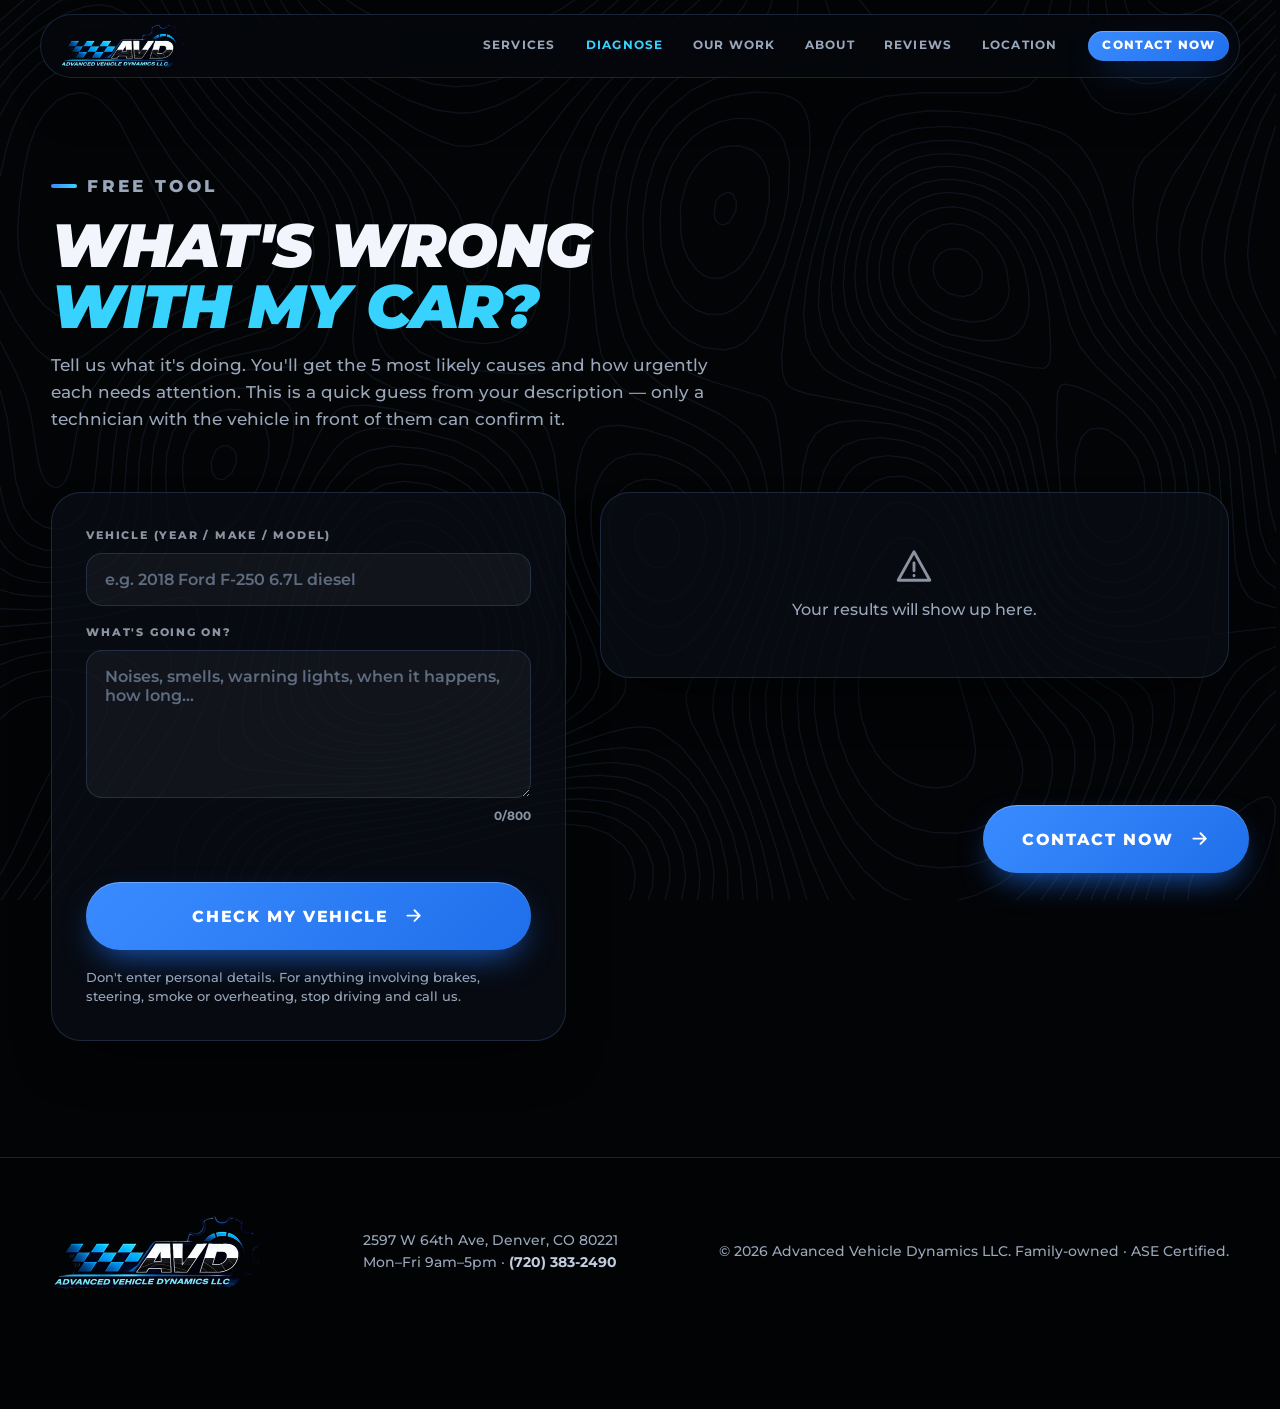
<file: diagnose.html>
<!doctype html>
<html lang="en">
<head>
  <meta charset="utf-8">
  <meta name="viewport" content="width=device-width, initial-scale=1, viewport-fit=cover">
  <title>What's Wrong With My Car? | Advanced Vehicle Dynamics, Denver</title>
  <meta name="description" content="Describe your vehicle problem and get the 5 most likely causes and how urgent each is. Free tool from Advanced Vehicle Dynamics, Denver CO.">
  <meta name="theme-color" content="#030406">
  <link rel="icon" type="image/png" href="favicon.png">
  <link rel="preconnect" href="https://fonts.googleapis.com">
  <link rel="preconnect" href="https://fonts.gstatic.com" crossorigin>
  <link href="https://fonts.googleapis.com/css2?family=Montserrat:ital,wght@0,500;0,600;0,700;0,800;0,900;1,800;1,900&display=swap" rel="stylesheet">
  <link rel="stylesheet" href="css/style.css">
  <link rel="stylesheet" href="css/diagnose.css">
</head>
<body>

<!-- icon sprite -->
<svg width="0" height="0" style="position:absolute" aria-hidden="true">
  <defs>
    <symbol id="i-wrench" viewBox="0 0 24 24"><path d="M14.7 6.3a4 4 0 0 0-5.4 5.4L3 18l3 3 6.3-6.3a4 4 0 0 0 5.4-5.4l-2.6 2.6-2.4-.6-.6-2.4z"/></symbol>
    <symbol id="i-gauge" viewBox="0 0 24 24"><path d="M4 17a8.5 8.5 0 1 1 16 0"/><path d="M12 17l4-5"/><circle cx="12" cy="17" r="1.2"/></symbol>
    <symbol id="i-engine" viewBox="0 0 24 24"><path d="M4 11h2V8h4V6h5v2h2v3h3v5h-3v2H9l-2-2H4z"/><path d="M10 11h5"/></symbol>
    <symbol id="i-gear" viewBox="0 0 24 24"><circle cx="12" cy="12" r="3.2"/><circle cx="12" cy="12" r="6.6"/><path d="M12 2.6v2.2M12 19.2v2.2M2.6 12h2.2M19.2 12h2.2M5.4 5.4l1.6 1.6M17 17l1.6 1.6M18.6 5.4L17 7M7 17l-1.6 1.6"/></symbol>
    <symbol id="i-snow" viewBox="0 0 24 24"><path d="M12 3v18M4.2 7.5l15.6 9M4.2 16.5l15.6-9"/><path d="M9.5 4.6L12 6.5l2.5-1.9M9.5 19.4L12 17.5l2.5 1.9"/></symbol>
    <symbol id="i-truck" viewBox="0 0 24 24"><path d="M2 16V7h11v9M13 10h4l3.5 3.5V16H19"/><circle cx="7" cy="17.5" r="2"/><circle cx="16.5" cy="17.5" r="2"/></symbol>
    <symbol id="i-route" viewBox="0 0 24 24"><circle cx="6" cy="5.5" r="2.2"/><circle cx="18" cy="18.5" r="2.2"/><path d="M8.2 5.5H14a3.2 3.2 0 0 1 0 6.4h-4a3.2 3.2 0 0 0 0 6.4h5.8"/></symbol>
    <symbol id="i-spark" viewBox="0 0 24 24"><path d="M11 3l1.8 4.7 4.7 1.8-4.7 1.8L11 16l-1.8-4.7L4.5 9.5l4.7-1.8z"/><path d="M19 15l.8 2 2 .8-2 .8-.8 2-.8-2-2-.8 2-.8z"/></symbol>
    <symbol id="i-phone" viewBox="0 0 24 24"><path d="M5 4h4l2 5-2.5 1.5a11 11 0 0 0 5 5L15 13l5 2v4a2 2 0 0 1-2 2A16 16 0 0 1 3 6a2 2 0 0 1 2-2z"/></symbol>
    <symbol id="i-chat" viewBox="0 0 24 24"><path d="M4 5h16v11H9l-5 4z"/></symbol>
    <symbol id="i-pin" viewBox="0 0 24 24"><path d="M12 21s7-6.2 7-11a7 7 0 0 0-14 0c0 4.8 7 11 7 11z"/><circle cx="12" cy="10" r="2.5"/></symbol>
    <symbol id="i-clock" viewBox="0 0 24 24"><circle cx="12" cy="12" r="9"/><path d="M12 7v5l3 2"/></symbol>
    <symbol id="i-star" viewBox="0 0 24 24"><path d="M12 3l2.8 6 6.2.7-4.6 4.3 1.2 6.5-5.6-3.3-5.6 3.3 1.2-6.5L3 9.7 9.2 9z"/></symbol>
    <symbol id="i-camera" viewBox="0 0 24 24"><path d="M4 8h3l2-3h6l2 3h3v11H4z"/><circle cx="12" cy="13" r="3.5"/></symbol>
    <symbol id="i-arrow" viewBox="0 0 24 24"><path d="M5 12h14M13 6l6 6-6 6"/></symbol>
    <symbol id="i-check" viewBox="0 0 24 24"><path d="M5 12.5l4.2 4.2L19 7"/></symbol>
    <symbol id="i-badge" viewBox="0 0 24 24"><path d="M12 3l7 3v5c0 4.6-3 8.2-7 10-4-1.8-7-5.4-7-10V6z"/><path d="M8.8 12l2.4 2.4 4-4.4"/></symbol>
    <symbol id="i-home" viewBox="0 0 24 24"><path d="M3 11l9-7 9 7"/><path d="M5.5 9.5V20h13V9.5"/><path d="M10 20v-5.5h4V20"/></symbol>
    <symbol id="i-menu" viewBox="0 0 24 24"><path d="M4 7h16M4 12h16M4 17h16"/></symbol>
    <symbol id="i-x" viewBox="0 0 24 24"><path d="M6 6l12 12M18 6L6 18"/></symbol>
    <symbol id="i-alert" viewBox="0 0 24 24"><path d="M12 3l10 18H2z"/><path d="M12 10v5M12 18v.2"/></symbol>
  </defs>
</svg>

<div class="cursor-glow" aria-hidden="true"></div>
<div class="scrollbar" aria-hidden="true"><i></i></div>

<header class="nav" id="nav">
  <a class="nav__logo" href="index.html" aria-label="Advanced Vehicle Dynamics — home" data-fx="nudge">
    <img src="logo-sm.png" alt="AVD Advanced Vehicle Dynamics LLC" width="420" height="151">
  </a>
  <nav class="nav__links" id="navLinks" aria-label="Main">
    <a href="index.html#services" data-fx="nudge">Services</a>
    <a href="diagnose.html" data-fx="nudge" aria-current="page">Diagnose</a>
    <a href="index.html#work" data-fx="nudge">Our Work</a>
    <a href="index.html#about" data-fx="nudge">About</a>
    <a href="index.html#reviews" data-fx="nudge">Reviews</a>
    <a href="index.html#location" data-fx="nudge">Location</a>
  </nav>
  <a class="btn btn--sm" href="index.html#contact" data-fx="magnet">Contact Now</a>
  <button class="nav__burger" id="burger" aria-label="Menu" aria-expanded="false" aria-controls="navLinks" data-fx="nudge">
    <svg class="ico"><use href="#i-menu"/></svg>
  </button>
</header>

<main class="dx">
  <div class="wrap">
    <header class="sec-head reveal">
      <p class="eyebrow">Free tool</p>
      <h1 class="display">What's wrong <span>with my car?</span></h1>
      <p>Tell us what it's doing. You'll get the 5 most likely causes and how urgently each needs attention. This is a quick guess from your description — only a technician with the vehicle in front of them can confirm it.</p>
    </header>

    <div class="dx__grid">
      <div class="reveal">
        <form class="card dx__form" id="dxForm" novalidate>
          <label class="field"><span>Vehicle (year / make / model)</span>
            <input name="vehicle" type="text" maxlength="120" placeholder="e.g. 2018 Ford F-250 6.7L diesel" autocomplete="off" data-fx="nudge"></label>
          <label class="field"><span>What's going on?</span>
            <textarea name="symptoms" rows="6" maxlength="800" required placeholder="Noises, smells, warning lights, when it happens, how long…" data-fx="nudge"></textarea></label>
          <div class="dx__count"><span id="dxCount">0</span>/800</div>
          <input class="hp" type="text" name="website" tabindex="-1" autocomplete="off" aria-hidden="true">
          <p class="form-note" id="dxNote" role="status"></p>
          <button class="btn btn--fat" id="dxGo" type="submit" data-fx="magnet">Check my vehicle <svg class="ico"><use href="#i-arrow"/></svg></button>
          <p class="dx__fine">Don't enter personal details. For anything involving brakes, steering, smoke or overheating, stop driving and call us.</p>
        </form>
      </div>

      <div class="dx__out" id="dxOut" aria-live="polite">
        <div class="card dx__empty" id="dxEmpty">
          <svg class="ico"><use href="#i-alert"/></svg>
          <p>Your results will show up here.</p>
        </div>
      </div>
    </div>
  </div>
</main>

<footer>
  <div class="wrap foot">
    <img src="logo-sm.png" alt="AVD Advanced Vehicle Dynamics LLC" width="420" height="151" data-fx="nudge">
    <p>2597 W 64th Ave, Denver, CO 80221<br>Mon–Fri 9am–5pm · <a href="tel:+17203832490" data-fx="nudge">(720) 383-2490</a></p>
    <p>© <span id="year">2026</span> Advanced Vehicle Dynamics LLC. Family-owned · ASE Certified.</p>
  </div>
</footer>

<!-- ============ FAT CONTACT NOW BUTTON ============ -->
<div class="fab" id="fab">
  <div class="sheet" id="sheet" role="dialog" aria-label="Contact options">
    <a href="tel:+17203832490" data-fx="nudge"><span class="ico-box"><svg class="ico"><use href="#i-phone"/></svg></span><span>Call us<small>(720) 383-2490</small></span></a>
    <a href="sms:+17203832490" data-fx="nudge"><span class="ico-box"><svg class="ico"><use href="#i-chat"/></svg></span><span>Text us<small>Quick question? Just text.</small></span></a>
    <a href="index.html#contact" id="sheetForm" data-fx="nudge"><span class="ico-box"><svg class="ico"><use href="#i-arrow"/></svg></span><span>Send a message<small>Fill out the short form</small></span></a>
  </div>
  <button class="btn btn--fat" id="fabBtn" type="button" aria-expanded="false" aria-controls="sheet" data-fx="magnet">Contact Now <svg class="ico"><use href="#i-arrow"/></svg></button>
</div>

<script src="js/config.js"></script>
<script src="js/main.js"></script>
<script src="js/diagnose.js"></script>
</body>
</html>
</file>
<file: css/style.css>
/* ==========================================================================
   Advanced Vehicle Dynamics — site styles
   Palette pulled from the logo + flyer: near-black, electric blue, cyan, steel.
   Every edge is rounded (see --r-* tokens).
   ========================================================================== */

:root {
  --bg: #030406;
  --bg-2: #070a10;
  --panel: rgba(9, 13, 21, 0.78);
  --panel-solid: #0b1018;
  --line: rgba(120, 170, 255, 0.18);
  --line-strong: rgba(120, 170, 255, 0.34);

  --blue: #1f6feb;
  --blue-hi: #3b8bff;
  --cyan: #38d2ff;
  --text: #f2f6fc;
  --muted: #9aa7ba;
  --steel: #8b93a1;
  --amber: #ffb04a;

  --r-xs: 12px;
  --r-sm: 16px;
  --r-md: 22px;
  --r-lg: 30px;
  --r-pill: 999px;

  --ease: cubic-bezier(0.2, 0.8, 0.2, 1);
  --shadow: 0 28px 60px -28px rgba(0, 0, 0, 0.9);
  --font: "Montserrat", system-ui, -apple-system, "Segoe UI", Roboto, Helvetica, Arial, sans-serif;
}

*,
*::before,
*::after { box-sizing: border-box; }

html { scroll-behavior: smooth; -webkit-text-size-adjust: 100%; }

body {
  margin: 0;
  background: var(--bg);
  color: var(--text);
  font-family: var(--font);
  font-weight: 500;
  line-height: 1.6;
  -webkit-font-smoothing: antialiased;
  overflow-x: hidden;
}

/* faint topographic contour lines, like the flyer */
body::before {
  content: "";
  position: fixed;
  inset: 0;
  z-index: -1;
  background: url("../topo.svg") center / cover no-repeat;
  opacity: 0.55;
  pointer-events: none;
}

img, svg, canvas, iframe { display: block; max-width: 100%; }
a { color: inherit; }
h1, h2, h3, p { margin: 0; }

::selection { background: var(--blue); color: #fff; }

/* rounded scrollbar */
::-webkit-scrollbar { width: 14px; }
::-webkit-scrollbar-track { background: var(--bg); }
::-webkit-scrollbar-thumb {
  background: #1b2a47;
  border: 4px solid var(--bg);
  border-radius: var(--r-pill);
}
::-webkit-scrollbar-thumb:hover { background: #26407a; }

:focus-visible {
  outline: 2px solid var(--cyan);
  outline-offset: 3px;
  border-radius: var(--r-sm);
}

main, .nav, .fab, footer { position: relative; z-index: 2; }

/* ---------- utility ---------- */
.wrap { width: min(1200px, 92vw); margin: 0 auto; }
.sr-only {
  position: absolute; width: 1px; height: 1px; overflow: hidden;
  clip: rect(0 0 0 0); white-space: nowrap;
}
.ico { width: 1.25em; height: 1.25em; flex: none; fill: none; stroke: currentColor; stroke-width: 1.8; stroke-linecap: round; stroke-linejoin: round; }

.eyebrow {
  display: inline-flex; align-items: center; gap: 0.6em;
  font-size: 0.72rem; font-weight: 800; letter-spacing: 0.2em; text-transform: uppercase;
  color: var(--cyan);
}
.eyebrow::before {
  content: ""; width: 26px; height: 4px; border-radius: var(--r-pill);
  background: linear-gradient(90deg, var(--blue-hi), var(--cyan));
}

.display {
  font-weight: 900; font-style: italic; text-transform: uppercase;
  letter-spacing: -0.01em; line-height: 0.98;
}
.display span { color: var(--cyan); }

/* ---------- mouse interaction (everything with data-fx) ---------- */
[data-fx] {
  position: relative;
  transform:
    perspective(900px)
    translate3d(var(--tx, 0px), var(--ty, 0px), 0)
    rotateX(var(--rx, 0deg)) rotateY(var(--ry, 0deg))
    translateY(var(--lift, 0px)) scale(var(--sc, 1));
  transition: transform 0.28s var(--ease), box-shadow 0.3s, border-color 0.3s, background-color 0.3s;
  will-change: transform;
}
[data-fx]:hover { --lift: -3px; }
[data-fx~="tilt"]:hover { --lift: -6px; --sc: 1.012; border-color: var(--line-strong); }
[data-fx~="magnet"]:hover { --sc: 1.04; }
[data-fx~="nudge"]:hover { --lift: -2px; }
[data-fx]::after {
  content: ""; position: absolute; inset: 0; border-radius: inherit; pointer-events: none;
  background: radial-gradient(220px circle at var(--mx, 50%) var(--my, 50%), rgba(56, 210, 255, 0.16), transparent 62%);
  opacity: 0; transition: opacity 0.3s;
}
[data-fx]:hover::after { opacity: 1; }

.cursor-glow {
  position: fixed; left: 0; top: 0; z-index: 1;
  width: 560px; height: 560px; margin: -280px 0 0 -280px;
  border-radius: 50%;
  background: radial-gradient(circle, rgba(46, 140, 255, 0.16), transparent 62%);
  mix-blend-mode: screen; pointer-events: none;
  opacity: 0; transition: opacity 0.5s;
}
.cursor-glow.on { opacity: 1; }

/* ---------- buttons ---------- */
.btn {
  display: inline-flex; align-items: center; justify-content: center; gap: 0.7em;
  padding: 0.95em 1.6em; border: 0; border-radius: var(--r-pill);
  font: 800 0.82rem/1 var(--font); letter-spacing: 0.1em; text-transform: uppercase;
  color: #fff; text-decoration: none; cursor: pointer;
  background: linear-gradient(135deg, var(--blue-hi), var(--blue));
  box-shadow: 0 14px 34px -12px rgba(31, 111, 235, 0.9), inset 0 1px 0 rgba(255, 255, 255, 0.28);
}
.btn:hover { box-shadow: 0 18px 44px -10px rgba(56, 160, 255, 1), inset 0 1px 0 rgba(255, 255, 255, 0.35); }
.btn--sm { padding: 0.8em 1.25em; font-size: 0.72rem; }
.btn--fat { min-height: 68px; padding: 0 2.4em; font-size: 1.02rem; gap: 0.9em; }
.btn--ghost {
  background: rgba(255, 255, 255, 0.06); border: 1px solid var(--line);
  box-shadow: none; backdrop-filter: blur(8px);
}
.btn--ghost:hover { background: rgba(255, 255, 255, 0.1); box-shadow: none; }
.btn--diag {
  background: linear-gradient(135deg, #38d2ff, #1f6feb); color: #03121f;
  box-shadow: 0 14px 34px -12px rgba(56, 210, 255, 0.85), inset 0 1px 0 rgba(255, 255, 255, 0.5);
}
.btn--diag:hover { box-shadow: 0 18px 44px -10px rgba(56, 210, 255, 1), inset 0 1px 0 rgba(255, 255, 255, 0.6); }
.cta-row .btn--diag { flex: 1 1 100%; }
.btn .ico { width: 1.3em; height: 1.3em; stroke-width: 2.2; }

/* ---------- nav ---------- */
.nav {
  position: fixed; top: 14px; left: 50%; z-index: 50;
  width: min(1200px, calc(100vw - 28px));
  transform: translateX(-50%);
  display: flex; align-items: center; justify-content: space-between; gap: 18px;
  padding: 8px 10px 8px 18px;
  background: rgba(6, 9, 14, 0.62); backdrop-filter: blur(16px) saturate(1.3);
  -webkit-backdrop-filter: blur(16px) saturate(1.3);
  border: 1px solid var(--line); border-radius: var(--r-pill);
  box-shadow: var(--shadow);
}
.nav__logo img { height: 46px; width: auto; border-radius: var(--r-xs); }
.nav__links { display: flex; align-items: center; gap: 6px; margin-left: auto; }
.nav__links a {
  padding: 0.6em 1em; border-radius: var(--r-pill);
  font-size: 0.74rem; font-weight: 700; letter-spacing: 0.1em; text-transform: uppercase;
  color: var(--muted); text-decoration: none;
}
.nav__links a:hover { color: #fff; background: rgba(255, 255, 255, 0.07); }
.nav__burger {
  display: none; width: 44px; height: 44px; border: 1px solid var(--line);
  background: rgba(255, 255, 255, 0.05); color: #fff; border-radius: var(--r-pill); cursor: pointer;
}
.nav__burger .ico { margin: auto; }

.scrollbar {
  position: fixed; top: 0; left: 0; right: 0; height: 4px; z-index: 60; pointer-events: none;
}
.scrollbar i {
  display: block; height: 100%; width: 0; border-radius: 0 var(--r-pill) var(--r-pill) 0;
  background: linear-gradient(90deg, var(--blue), var(--cyan));
}

/* ---------- story (pinned scroll car) ---------- */
.story { position: relative; height: 760vh; background: var(--bg); }
.stage {
  position: sticky; top: 0; height: 100vh; height: 100svh; overflow: hidden;
  background: radial-gradient(120% 90% at 50% 40%, #07090e 0%, var(--bg) 70%);
}
.car-wrap {
  position: absolute; left: 50%; top: 50%;
  width: var(--cw, 100vw); height: var(--ch, 56.25vw);
  transform:
    translate(-50%, -50%)
    translate3d(calc(var(--cx, 0px) + var(--pxm, 0px)), calc(var(--cy, 0px) + var(--pym, 0px)), 0)
    scale(var(--cs, 1));
  will-change: transform;
  -webkit-mask-image:
    linear-gradient(90deg, transparent 0, #000 7%, #000 93%, transparent 100%),
    linear-gradient(180deg, transparent 0, #000 8%, #000 92%, transparent 100%);
  -webkit-mask-composite: source-in;
  mask-image:
    linear-gradient(90deg, transparent 0, #000 7%, #000 93%, transparent 100%),
    linear-gradient(180deg, transparent 0, #000 8%, #000 92%, transparent 100%);
  mask-composite: intersect;
}
#car { width: 100%; height: 100%; }
.stage::after {
  content: ""; position: absolute; inset: auto 0 0 0; height: 14vh; z-index: 3; pointer-events: none;
  background: linear-gradient(to top, var(--bg), transparent);
}

.beat {
  position: absolute; z-index: 5; opacity: 0; pointer-events: none;
  transform: translate(var(--tx0, 0px), var(--ty0, 0px)) translate3d(var(--bx, 0px), var(--by, 0px), 0);
  will-change: transform, opacity;
}
.beat.is-active { pointer-events: auto; }
.beat--left  { left: clamp(20px, 4.5vw, 80px);  top: 50%; width: min(340px, 24vw); --ty0: -50%; }
.beat--right { right: clamp(20px, 4.5vw, 80px); top: 50%; width: min(340px, 24vw); --ty0: -50%; }
.beat--hero  { left: clamp(20px, 4.5vw, 80px);  top: 50%; width: min(600px, 40vw); --ty0: -50%; }
.beat--bottom { left: 50%; bottom: clamp(26px, 7vh, 76px); width: min(560px, 90vw); --tx0: -50%; }

.beat__card {
  padding: 26px 26px 24px; border-radius: var(--r-lg);
  background: var(--panel); border: 1px solid var(--line);
  backdrop-filter: blur(12px) saturate(1.2); -webkit-backdrop-filter: blur(12px) saturate(1.2);
  box-shadow: var(--shadow);
}
.beat__card::before {
  content: ""; position: absolute; top: 0; left: 26px; right: 26px; height: 3px;
  border-radius: 0 0 var(--r-pill) var(--r-pill);
  background: linear-gradient(90deg, var(--blue-hi), var(--cyan));
}
.beat__tag {
  display: inline-block; margin-bottom: 12px; padding: 0.4em 0.9em; border-radius: var(--r-pill);
  font-size: 0.66rem; font-weight: 800; letter-spacing: 0.18em; text-transform: uppercase;
  color: var(--cyan); background: rgba(56, 210, 255, 0.1); border: 1px solid rgba(56, 210, 255, 0.25);
}
.beat__card h2 { font-size: clamp(1.25rem, 1.7vw, 1.7rem); font-weight: 800; line-height: 1.15; margin-bottom: 10px; }
.beat__card p { color: var(--muted); font-size: 0.93rem; }
.beat__card .btn { margin-top: 18px; }
.beat--bottom .beat__card { text-align: center; }

.beat--hero h1 { font-size: clamp(2.3rem, 4.9vw, 4.6rem); margin: 18px 0 20px; }
.beat--hero .lede { font-size: clamp(1rem, 1.25vw, 1.2rem); color: #c3cde0; max-width: 34ch; }
.cta-row { display: flex; flex-wrap: wrap; gap: 14px; margin-top: 30px; }

.scroll-hint {
  position: absolute; left: 50%; bottom: 22px; z-index: 6; transform: translateX(-50%);
  display: flex; flex-direction: column; align-items: center; gap: 8px;
  font-size: 0.66rem; font-weight: 800; letter-spacing: 0.24em; text-transform: uppercase; color: var(--steel);
  transition: opacity 0.4s; pointer-events: none;
}
.scroll-hint i {
  width: 24px; height: 40px; border: 2px solid var(--steel); border-radius: var(--r-pill); position: relative;
}
.scroll-hint i::after {
  content: ""; position: absolute; left: 50%; top: 7px; width: 4px; height: 8px; margin-left: -2px;
  border-radius: var(--r-pill); background: var(--cyan); animation: wheel 1.6s var(--ease) infinite;
}
@keyframes wheel { 0% { opacity: 0; transform: translateY(0); } 30% { opacity: 1; } 100% { opacity: 0; transform: translateY(14px); } }

.loader {
  position: absolute; inset: 0; z-index: 20; display: grid; place-content: center; gap: 16px; justify-items: center;
  background: var(--bg); transition: opacity 0.6s, visibility 0.6s;
  font-size: 0.72rem; font-weight: 800; letter-spacing: 0.22em; text-transform: uppercase; color: var(--muted);
}
.loader.done { opacity: 0; visibility: hidden; }
.loader img { width: 190px; border-radius: var(--r-xs); }
.loader .bar { width: 220px; height: 8px; border-radius: var(--r-pill); background: #101622; overflow: hidden; }
.loader .bar i { display: block; height: 100%; width: 0; border-radius: var(--r-pill); background: linear-gradient(90deg, var(--blue), var(--cyan)); transition: width 0.2s; }

/* ---------- reveal (cards enter AND exit) ---------- */
.reveal {
  opacity: 0; transform: translate3d(0, 56px, 0) scale(0.96);
  transition: opacity 0.75s var(--ease), transform 0.85s var(--ease);
  transition-delay: calc(var(--i, 0) * 70ms);
}
.reveal[data-s="in"] { opacity: 1; transform: none; }
.reveal[data-s="above"] { opacity: 0; transform: translate3d(0, -44px, 0) scale(0.96); transition-delay: 0ms; }
.reveal[data-s="below"] { transition-delay: 0ms; }

/* ---------- sections ---------- */
.section { position: relative; padding: clamp(80px, 11vw, 150px) 0; }
.sec-head { max-width: 700px; margin-bottom: clamp(34px, 5vw, 60px); }
.sec-head h2 { font-size: clamp(2.1rem, 4.6vw, 3.9rem); margin: 16px 0 16px; }
.sec-head p { color: var(--muted); font-size: 1.05rem; }

.card {
  position: relative; padding: 28px; border-radius: var(--r-lg);
  background: var(--panel); border: 1px solid var(--line);
  box-shadow: var(--shadow);
}

/* services */
.grid { display: grid; gap: 18px; }
.grid--4 { grid-template-columns: repeat(4, 1fr); }
.svc { height: 100%; padding: 28px 24px; }
.svc .ico-box {
  display: grid; place-items: center; width: 56px; height: 56px; margin-bottom: 20px;
  border-radius: var(--r-md); color: var(--cyan);
  background: linear-gradient(145deg, rgba(31, 111, 235, 0.28), rgba(56, 210, 255, 0.08));
  border: 1px solid rgba(56, 210, 255, 0.22);
  transition: transform 0.4s var(--ease);
}
.svc:hover .ico-box { transform: rotate(-8deg) scale(1.1); }
.svc .ico { width: 28px; height: 28px; }
.svc h3 { font-size: 1.08rem; font-weight: 800; margin-bottom: 8px; }
.svc p { color: var(--muted); font-size: 0.92rem; }

/* work gallery */
.gallery { display: grid; grid-template-columns: repeat(12, 1fr); gap: 18px; }
.shot {
  position: relative; margin: 0; overflow: hidden; min-height: 240px;
  border-radius: var(--r-lg); border: 1px solid var(--line);
  background:
    radial-gradient(120% 120% at 20% 10%, rgba(31, 111, 235, 0.22), transparent 60%),
    linear-gradient(160deg, #0d1422, #070a11);
}
.shot--a { grid-column: span 7; min-height: 340px; }
.shot--b { grid-column: span 5; min-height: 340px; }
.shot--c, .shot--d, .shot--e { grid-column: span 4; }
.shot--f { grid-column: span 12; min-height: 280px; }
.shot__ph {
  position: absolute; inset: 0; display: grid; place-content: center; justify-items: center; gap: 12px;
  color: rgba(154, 167, 186, 0.7);
  font-size: 0.74rem; font-weight: 800; letter-spacing: 0.2em; text-transform: uppercase;
}
.shot__ph .ico { width: 38px; height: 38px; }
.shot img {
  position: absolute; inset: 0; width: 100%; height: 100%; object-fit: cover; opacity: 0;
  transform: translate3d(var(--px, 0px), var(--py, 0px), 0) scale(1.1);
  transition: transform 0.5s var(--ease), opacity 0.5s;
}
.shot.loaded img { opacity: 1; }
.shot:hover img { transform: translate3d(var(--px, 0px), var(--py, 0px), 0) scale(1.16); }
.shot figcaption {
  position: absolute; left: 16px; bottom: 16px; z-index: 2; padding: 0.55em 1.1em; border-radius: var(--r-pill);
  font-size: 0.7rem; font-weight: 800; letter-spacing: 0.14em; text-transform: uppercase;
  background: rgba(5, 8, 13, 0.72); backdrop-filter: blur(8px); border: 1px solid var(--line);
}
.shot.loaded .shot__ph { opacity: 0; }

/* about */
.about { display: grid; grid-template-columns: 1.25fr 1fr; gap: clamp(28px, 5vw, 70px); align-items: center; padding: clamp(28px, 5vw, 64px); }
.about h2 { font-size: clamp(2rem, 4.2vw, 3.5rem); margin: 16px 0 22px; }
.about p { color: #c3cde0; font-size: 1.08rem; }
.chips { display: grid; grid-template-columns: 1fr 1fr; gap: 14px; }
.chip {
  display: flex; flex-direction: column; gap: 8px; padding: 20px; border-radius: var(--r-md);
  background: rgba(255, 255, 255, 0.04); border: 1px solid var(--line);
}
.chip .ico { color: var(--cyan); width: 26px; height: 26px; }
.chip b { font-size: 0.95rem; font-weight: 800; }
.chip span { color: var(--muted); font-size: 0.82rem; line-height: 1.4; }

/* reviews */
.reviews { text-align: center; padding: clamp(36px, 6vw, 80px) clamp(24px, 5vw, 70px); }
.stars { display: inline-flex; gap: 6px; margin-bottom: 20px; color: var(--cyan); }
.stars .ico { width: 30px; height: 30px; }
.reviews h2 { font-size: clamp(2rem, 4.2vw, 3.5rem); margin-bottom: 16px; }
.reviews p { color: var(--muted); max-width: 52ch; margin: 0 auto 28px; font-size: 1.05rem; }

/* location */
.loc { display: grid; grid-template-columns: 1.4fr 1fr; gap: 18px; }
.map { padding: 0; overflow: hidden; min-height: 420px; }
.map iframe {
  width: 100%; height: 100%; min-height: 420px; border: 0; border-radius: var(--r-lg);
  filter: invert(0.92) hue-rotate(180deg) saturate(0.7) contrast(0.95) brightness(0.95);
}
.info { display: grid; gap: 18px; align-content: start; }
.info .card { padding: 22px 24px; display: flex; gap: 16px; align-items: flex-start; }
.info .ico-box {
  display: grid; place-items: center; flex: none; width: 46px; height: 46px; border-radius: var(--r-sm);
  color: var(--cyan); background: rgba(56, 210, 255, 0.1); border: 1px solid rgba(56, 210, 255, 0.22);
}
.info h3 { font-size: 0.72rem; font-weight: 800; letter-spacing: 0.18em; text-transform: uppercase; color: var(--steel); margin-bottom: 4px; }
.info p, .info a { font-size: 1.02rem; font-weight: 700; text-decoration: none; }
.info a:hover { color: var(--cyan); }
.info .btn { margin-top: 2px; }

/* contact */
.contact { display: grid; grid-template-columns: 1fr 1.15fr; gap: clamp(24px, 4vw, 56px); align-items: start; }
.contact__copy h2 { font-size: clamp(2.2rem, 5vw, 4.2rem); margin: 16px 0 20px; }
.contact__copy p { color: var(--muted); font-size: 1.05rem; max-width: 40ch; }
.contact__direct { display: grid; gap: 14px; margin-top: 30px; max-width: 420px; }
.form { display: grid; grid-template-columns: 1fr 1fr; gap: 16px; padding: clamp(22px, 3.4vw, 40px); }
.field { display: grid; gap: 8px; }
.field--full { grid-column: 1 / -1; }
.field span { font-size: 0.7rem; font-weight: 800; letter-spacing: 0.16em; text-transform: uppercase; color: var(--steel); }
.field input, .field textarea {
  width: 100%; padding: 16px 18px; border-radius: var(--r-sm); border: 1px solid var(--line);
  background: rgba(255, 255, 255, 0.045); color: var(--text); font: 600 1rem var(--font);
  transition: border-color 0.25s, box-shadow 0.25s, background 0.25s;
}
.field textarea { resize: vertical; min-height: 120px; }
.field input::placeholder, .field textarea::placeholder { color: #5f6c80; }
.field input:focus, .field textarea:focus {
  outline: none; border-color: var(--blue-hi); background: rgba(31, 111, 235, 0.08);
  box-shadow: 0 0 0 4px rgba(59, 139, 255, 0.18);
}
.check { grid-column: 1 / -1; display: flex; align-items: center; gap: 12px; cursor: pointer; color: #c3cde0; font-weight: 600; }
.check input { position: absolute; opacity: 0; }
.check i {
  display: grid; place-items: center; width: 26px; height: 26px; flex: none; border-radius: 9px;
  border: 1px solid var(--line-strong); background: rgba(255, 255, 255, 0.05); transition: background 0.2s, transform 0.2s;
}
.check i .ico { width: 16px; height: 16px; stroke-width: 3; color: #fff; opacity: 0; transform: scale(0.4); transition: 0.25s var(--ease); }
.check input:checked + i { background: var(--blue); border-color: var(--blue-hi); }
.check input:checked + i .ico { opacity: 1; transform: none; }
.check input:focus-visible + i { outline: 2px solid var(--cyan); outline-offset: 3px; }
.form .btn--fat { grid-column: 1 / -1; width: 100%; }
.hp { position: absolute; left: -9999px; }
.form-note { grid-column: 1 / -1; min-height: 1.4em; font-size: 0.92rem; font-weight: 600; }
.form-note.ok { color: #6ee7a8; }
.form-note.err { color: var(--amber); }

/* footer */
footer { padding: 56px 0 120px; border-top: 1px solid var(--line); background: rgba(3, 4, 6, 0.8); }
.foot { display: flex; flex-wrap: wrap; align-items: center; justify-content: space-between; gap: 26px; }
.foot img { width: 210px; height: auto; border-radius: var(--r-xs); }
.foot p { color: var(--muted); font-size: 0.88rem; }
.foot a { color: #c3cde0; text-decoration: none; font-weight: 700; }
.foot a:hover { color: var(--cyan); }

/* ---------- floating contact (the fat button) ---------- */
.fab {
  position: fixed; right: clamp(16px, 2.4vw, 36px); bottom: clamp(16px, 3vh, 36px); z-index: 70;
  display: flex; flex-direction: column; align-items: flex-end; gap: 14px;
  opacity: 0; transform: translateY(40px) scale(0.92); pointer-events: none;
  transition: opacity 0.5s var(--ease), transform 0.6s var(--ease);
}
.fab.is-on { opacity: 1; transform: none; pointer-events: auto; }
.fab .btn--fat { animation: ring 2.8s ease-out infinite; }
@keyframes ring {
  0% { box-shadow: 0 14px 34px -12px rgba(31, 111, 235, 0.9), 0 0 0 0 rgba(59, 139, 255, 0.55); }
  70% { box-shadow: 0 14px 34px -12px rgba(31, 111, 235, 0.9), 0 0 0 20px rgba(59, 139, 255, 0); }
  100% { box-shadow: 0 14px 34px -12px rgba(31, 111, 235, 0.9), 0 0 0 0 rgba(59, 139, 255, 0); }
}
.sheet {
  display: grid; gap: 10px; width: min(330px, calc(100vw - 32px)); padding: 14px;
  border-radius: var(--r-lg); background: rgba(8, 12, 19, 0.94); border: 1px solid var(--line-strong);
  backdrop-filter: blur(16px); box-shadow: var(--shadow);
  opacity: 0; transform: translateY(18px) scale(0.94); transform-origin: bottom right;
  visibility: hidden; transition: opacity 0.3s var(--ease), transform 0.4s var(--ease), visibility 0.4s;
}
.sheet.open { opacity: 1; transform: none; visibility: visible; }
.sheet a {
  display: flex; align-items: center; gap: 14px; padding: 14px 16px; border-radius: var(--r-md);
  text-decoration: none; font-weight: 800; background: rgba(255, 255, 255, 0.05); border: 1px solid var(--line);
}
.sheet a:hover { background: rgba(31, 111, 235, 0.22); border-color: var(--blue-hi); }
.sheet a small { display: block; color: var(--muted); font-weight: 600; font-size: 0.8rem; }
.sheet a .ico-box { display: grid; place-items: center; width: 42px; height: 42px; border-radius: 14px; color: var(--cyan); background: rgba(56, 210, 255, 0.1); }

/* ---------- tall screens (phones / portrait) ---------- */
.stage.is-tall .beat--left,
.stage.is-tall .beat--right,
.stage.is-tall .beat--hero,
.stage.is-tall .beat--bottom {
  left: 14px; right: 14px; top: auto; bottom: 16px; width: auto; --tx0: 0px; --ty0: 0px;
}
.stage.is-tall .beat__card { padding: 18px 18px 16px; border-radius: var(--r-md); }
.stage.is-tall .beat__card h2 { font-size: 1.15rem; }
.stage.is-tall .beat__card p { font-size: 0.86rem; }
.stage.is-tall .beat--hero h1 { font-size: clamp(2rem, 9.4vw, 3rem); margin: 12px 0 12px; }
.stage.is-tall .beat--hero .lede { font-size: 0.95rem; }
.stage.is-tall .cta-row { margin-top: 18px; gap: 10px; }
.stage.is-tall .cta-row .btn { flex: 1 1 100%; }
.stage.is-tall .btn--fat { min-height: 60px; }
.stage.is-tall .scroll-hint { display: none; }

@media (max-width: 1080px) {
  .grid--4 { grid-template-columns: repeat(2, 1fr); }
  .about, .loc, .contact { grid-template-columns: 1fr; }
}
@media (max-width: 860px) {
  .nav__links {
    position: absolute; top: calc(100% + 10px); left: 0; right: 0; flex-direction: column; align-items: stretch;
    padding: 12px; border-radius: var(--r-lg); background: rgba(6, 9, 14, 0.94); border: 1px solid var(--line);
    opacity: 0; visibility: hidden; transform: translateY(-10px); transition: 0.3s var(--ease);
  }
  .nav__links.open { opacity: 1; visibility: visible; transform: none; }
  .nav__links a { padding: 1em 1.2em; }
  .nav__burger { display: flex; }
  .nav .btn--sm { display: none; }
  .nav__logo { margin-right: auto; }
  .story { height: 680vh; }
}
@media (max-width: 640px) {
  .grid--4 { grid-template-columns: 1fr; }
  .gallery { grid-template-columns: 1fr; }
  .shot--a, .shot--b, .shot--c, .shot--d, .shot--e, .shot--f { grid-column: auto; min-height: 220px; }
  .chips { grid-template-columns: 1fr 1fr; }
  .form { grid-template-columns: 1fr; }
  .fab { left: 14px; right: 14px; bottom: 14px; align-items: stretch; }
  .fab .btn--fat { width: 100%; }
  .sheet { width: auto; }
}

@media (prefers-reduced-motion: reduce) {
  html { scroll-behavior: auto; }
  .reveal, .reveal[data-s] { transition: none; opacity: 1; transform: none; }
  .fab .btn--fat, .scroll-hint i::after { animation: none; }
  [data-fx] { transition: none; }
}

/* gallery wrappers stretch their figures */
.gallery > .reveal { display: flex; }
.gallery > .reveal > .shot { flex: 1; height: auto; }

@media (max-width: 640px) {
  .btn--fat { padding: 0 1.4em; font-size: 0.9rem; }
}
</file>
<file: css/diagnose.css>
/* AVD problem checker — extends style.css */
.dx { padding: clamp(120px, 14vw, 170px) 0 clamp(70px, 9vw, 120px); min-height: 80vh; }
.dx .sec-head h1 { font-size: clamp(2.1rem, 4.8vw, 4rem); margin: 16px 0 16px; }
.nav__links a[aria-current="page"] { color: var(--cyan); }

.dx__grid { display: grid; grid-template-columns: minmax(0, 0.9fr) minmax(0, 1.1fr); gap: clamp(18px, 3vw, 34px); align-items: start; }
.dx__grid > .reveal { position: sticky; top: 100px; }
.dx__form { display: grid; gap: 18px; padding: clamp(22px, 3vw, 34px); }
.dx__form .btn--fat { width: 100%; }
.dx__form .btn[disabled] { opacity: 0.6; cursor: progress; animation: none; }
.dx__count { justify-self: end; margin-top: -10px; font-size: 0.75rem; font-weight: 700; color: var(--steel); }
.dx__fine { font-size: 0.8rem; color: var(--muted); line-height: 1.5; }

.dx__out { display: grid; gap: 14px; min-width: 0; }
.dx__empty { display: grid; justify-items: center; gap: 12px; padding: 54px 24px; text-align: center; color: var(--muted); }
.dx__empty .ico { width: 38px; height: 38px; color: var(--steel); }

/* drive-advice banner */
.dx__banner { display: flex; gap: 14px; align-items: flex-start; padding: 18px 20px; border-radius: var(--r-md); border: 1px solid var(--line-strong); background: rgba(31, 111, 235, 0.1); }
.dx__banner .ico { flex: none; width: 28px; height: 28px; margin-top: 2px; }
.dx__banner b { display: block; font-size: 1rem; font-weight: 800; margin-bottom: 4px; }
.dx__banner p { color: #c3cde0; font-size: 0.95rem; }
.dx__banner--ok .ico { color: var(--cyan); }
.dx__banner--care { background: rgba(255, 176, 74, 0.1); border-color: rgba(255, 176, 74, 0.45); }
.dx__banner--care .ico { color: var(--amber); }
.dx__banner--stop { background: rgba(255, 107, 107, 0.12); border-color: rgba(255, 107, 107, 0.55); }
.dx__banner--stop .ico { color: #ff6b6b; }

/* cause cards */
.dx__cause { display: grid; grid-template-columns: auto 1fr; gap: 6px 16px; padding: 20px 22px; }
.dx__rank { grid-row: 1 / span 3; display: grid; place-items: center; width: 40px; height: 40px; border-radius: var(--r-pill); background: #0d1626; border: 1px solid var(--line-strong); font-weight: 900; font-style: italic; color: var(--cyan); }
.dx__top { display: flex; flex-wrap: wrap; align-items: center; gap: 8px 12px; justify-content: space-between; }
.dx__top h3 { font-size: 1.05rem; font-weight: 800; }
.dx__cause p { color: #c3cde0; font-size: 0.93rem; line-height: 1.55; }
.dx__cause p.do { color: var(--muted); }
.dx__cause p.do b { color: #e6ecf7; font-weight: 700; }

.pill { display: inline-flex; align-items: center; gap: 0.5em; padding: 0.4em 0.9em; border-radius: var(--r-pill); font-size: 0.68rem; font-weight: 800; letter-spacing: 0.14em; text-transform: uppercase; border: 1px solid currentColor; white-space: nowrap; }
.pill::before { content: ""; width: 7px; height: 7px; border-radius: 50%; background: currentColor; }
.pill--low { color: var(--cyan); background: rgba(56, 210, 255, 0.08); }
.pill--soon { color: var(--amber); background: rgba(255, 176, 74, 0.09); }
.pill--high { color: #ff6b6b; background: rgba(255, 107, 107, 0.1); }

.dx__ask { padding: 20px 22px; }
.dx__ask b { font-size: 0.72rem; letter-spacing: 0.16em; text-transform: uppercase; color: var(--steel); }
.dx__ask ul { margin: 10px 0 0 18px; color: #c3cde0; font-size: 0.93rem; display: grid; gap: 6px; }
.dx__disc { font-size: 0.8rem; color: var(--muted); line-height: 1.5; padding: 0 6px; }
.dx__cta { display: flex; flex-wrap: wrap; gap: 12px; }
.dx__cta .btn { flex: 1 1 180px; }

/* loading skeleton */
.dx__skel { height: 96px; border-radius: var(--r-md); border: 1px solid var(--line); background: linear-gradient(100deg, #0b1018 30%, #141d2e 50%, #0b1018 70%); background-size: 220% 100%; animation: dxsk 1.3s linear infinite; }
@keyframes dxsk { from { background-position: 120% 0; } to { background-position: -120% 0; } }

@media (max-width: 900px) {
  .dx__grid { grid-template-columns: 1fr; }
  .dx__grid > .reveal { position: static; }
}
@media (prefers-reduced-motion: reduce) { .dx__skel { animation: none; } }
</file>
